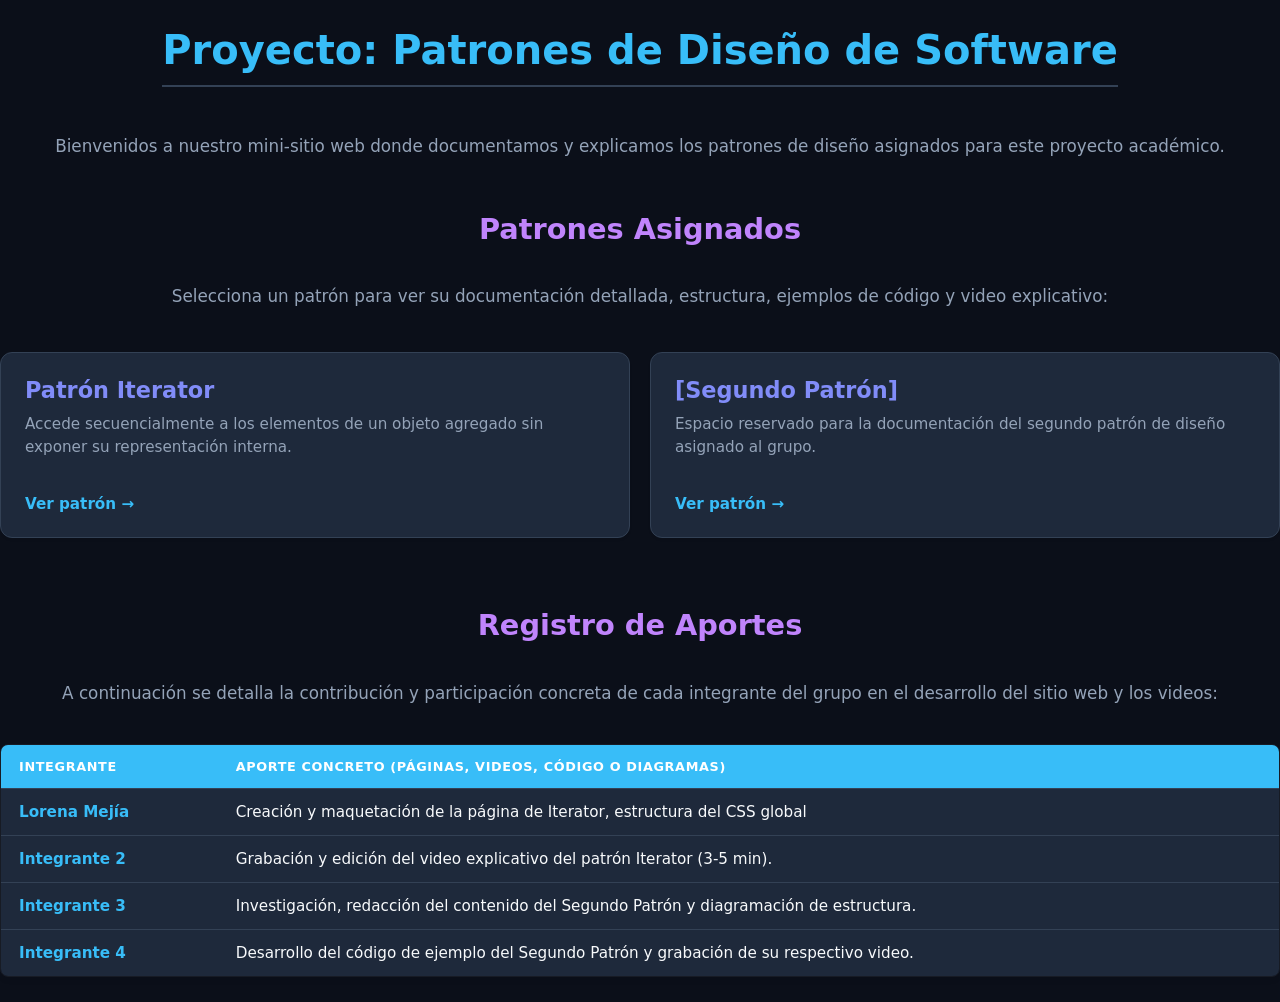
<file: main.html>
<!DOCTYPE html>
<html lang="es">
<head>
    <meta charset="UTF-8">
    <meta name="viewport" content="width=device-width, initial-scale=1.0">
    <title>Entrega de Patrones de Diseño de Software</title>
    <link rel="stylesheet" href="./css/main.css"> 
</head>
<body>

    <h1>Proyecto: Patrones de Diseño de Software</h1>
    <p>Bienvenidos a nuestro mini-sitio web donde documentamos y explicamos los patrones de diseño asignados para este proyecto académico.</p>

    <h2>Patrones Asignados</h2>
    <p>Selecciona un patrón para ver su documentación detallada, estructura, ejemplos de código y video explicativo:</p>
    
    <div class="patrones-container">
        <a href="./html/iterator.html" class="card-link">
            <h3>Patrón Iterator</h3>
            <p>Accede secuencialmente a los elementos de un objeto agregado sin exponer su representación interna.</p>
            <span class="btn-leer">Ver patrón →</span>
        </a>

        <a href="segundo-patron.html" class="card-link">
            <h3>[Segundo Patrón]</h3>
            <p>Espacio reservado para la documentación del segundo patrón de diseño asignado al grupo.</p>
            <span class="btn-leer">Ver patrón →</span>
        </a>
    </div>

    <h2>Registro de Aportes</h2>
    <p>A continuación se detalla la contribución y participación concreta de cada integrante del grupo en el desarrollo del sitio web y los videos:</p>

    <div class="tabla-contenedor">
        <table>
            <thead>
                <tr>
                    <th>Integrante</th>
                    <th>Aporte Concreto (Páginas, Videos, Código o Diagramas)</th>
                </tr>
            </thead>
            <tbody>
                <tr>
                    <td><strong>Lorena Mejía</strong></td>
                    <td>Creación y maquetación de la página de Iterator, estructura del CSS global</td>
                </tr>
                <tr>
                    <td><strong>Integrante 2</strong></td>
                    <td>Grabación y edición del video explicativo del patrón Iterator (3-5 min).</td>
                </tr>
                <tr>
                    <td><strong>Integrante 3</strong></td>
                    <td>Investigación, redacción del contenido del Segundo Patrón y diagramación de estructura.</td>
                </tr>
                <tr>
                    <td><strong>Integrante 4</strong></td>
                    <td>Desarrollo del código de ejemplo del Segundo Patrón y grabación de su respectivo video.</td>
                </tr>
            </tbody>
        </table>
    </div>

</body>
</html>
</file>
<file: css/main.css>
:root {
    --bg-color: #0f172a;
    --card-bg: #1e293b;
    --text-main: #f8fafc;
    --text-muted: #94a3b8;
    --accent: #38bdf8;
    --accent-secondary: #c084fc;
    --border: #334155;
}

body {
    overflow-x: hidden;
    background-color: #0b0f19;
    color: #f8fafc;
    perspective: 1200px;
    margin: 0 auto !important;
    padding: 0 !important;
    max-width: 100% !important;
    display: flex;
    flex-direction: column;
    align-items: center;
    width: 100vw;
    font-family: system-ui, -apple-system, sans-serif;
}

#scroll-progress {
    position: fixed;
    top: 0;
    left: 0;
    height: 4px;
    width: 100%;
    transform-origin: left;
    transform: scaleX(0);
    background: linear-gradient(90deg, #6366f1, #a855f7, #ec4899);
    z-index: 1000;
}

#ambient-bg {
    position: fixed;
    inset: 0;
    overflow: hidden;
    z-index: -1;
    pointer-events: none;
}

.blob {
    position: absolute;
    border-radius: 50%;
    filter: blur(90px);
    opacity: 0.25;
    will-change: transform;
}

.blob-1 {
    width: 450px;
    height: 450px;
    background: #4f46e5;
    top: 10%;
    left: -100px;
}

.blob-2 {
    width: 350px;
    height: 350px;
    background: #c084fc;
    top: 60%;
    right: -100px;
}

.cinema-viewport {
    width: 100%;
    max-width: 960px;
    margin: 0 auto !important;
    padding: 0 24px;
    box-sizing: border-box;
    display: flex;
    flex-direction: column;
    align-items: center;
}

.cinema-panel {
    min-height: auto;
    display: flex;
    flex-direction: column;
    justify-content: center;
    position: relative;
    margin: 40px 0;
    padding: 45px;
    background: rgba(15, 23, 42, 0.45);
    border-radius: 20px;
    border: 1px solid rgba(255, 255, 255, 0.05);
    backdrop-filter: blur(20px);
    box-shadow: 0 20px 50px rgba(0, 0, 0, 0.4);
    transform-style: preserve-3d;
    will-change: transform, opacity;
    box-sizing: border-box;
    width: 100%;
}

.hero-panel {
    min-height: auto;
    background: transparent;
    border: none;
    backdrop-filter: none;
    box-shadow: none;
    padding: 140px 0 20px 0;
    width: 100%;
}

.hero-container {
    display: flex;
    flex-direction: column;
    align-items: center;
    text-align: center;
    width: 100%;
}

.parallax-title {
    font-size: 3.5rem;
    font-weight: 900;
    line-height: 1.1;
    text-transform: uppercase;
    letter-spacing: -1.5px;
    background: linear-gradient(135deg, #fff 30%, #94a3b8);
    -webkit-background-clip: text;
    -webkit-text-fill-color: transparent;
    margin: 0;
    width: 100%;
    text-align: center;
    border: none !important;
    padding: 0 !important;
}

.parallax-subtitle {
    font-size: 1.35rem;
    color: #94a3b8;
    margin: 15px 0 0 0;
    width: 100%;
    text-align: center;
    max-width: 650px;
    line-height: 1.6;
}

.panel-title {
    font-size: 2rem;
    margin-top: 0;
    margin-bottom: 20px;
    font-weight: 800;
    background: linear-gradient(90deg, #fff, #a5b4fc);
    -webkit-background-clip: text;
    -webkit-text-fill-color: transparent;
}

.patrones-container {
    display: grid;
    grid-template-columns: repeat(auto-fit, minmax(280px, 1fr));
    gap: 20px;
    margin: 25px 0 0 0;
    width: 100%;
    box-sizing: border-box;
}

.card-link {
    background: rgba(30, 41, 59, 0.4);
    border: 1px solid rgba(255, 255, 255, 0.05);
    border-radius: 16px;
    padding: 30px;
    text-decoration: none;
    color: inherit !important;
    display: flex;
    flex-direction: column;
    justify-content: space-between;
    box-sizing: border-box;
    will-change: transform;
    transform-style: preserve-3d;
    perspective: 800px;
}

.card-link h3 {
    margin: 0 0 10px 0 !important;
    font-size: 1.4rem;
    color: #818cf8;
    font-weight: 700;
    transition: color 0.3s ease;
}

.card-link:hover h3 {
    color: #c084fc;
}

.card-link p {
    font-size: 0.95rem;
    color: #94a3b8;
    margin: 0 0 20px 0;
    line-height: 1.5;
}

.btn-leer {
    font-weight: bold;
    color: #38bdf8;
    font-size: 0.95rem;
    display: inline-flex;
    align-items: center;
}

.tabla-contenedor {
    overflow-x: auto;
    margin: 20px 0 0 0;
    border-radius: 12px;
    border: 1px solid rgba(255, 255, 255, 0.05);
    width: 100%;
    box-sizing: border-box;
}

table {
    width: 100%;
    border-collapse: collapse;
    background: rgba(15, 23, 42, 0.2);
    text-align: left;
}

th,
td {
    padding: 16px 20px;
    border-bottom: 1px solid rgba(255, 255, 255, 0.05);
    font-size: 0.95rem;
}

th {
    background: rgba(99, 102, 241, 0.15);
    color: #a5b4fc;
    font-weight: 700;
    letter-spacing: 0.05em;
    text-transform: uppercase;
    font-size: 0.8rem;
}

tr:last-child td {
    border-bottom: none;
}

tr:hover td {
    background: rgba(255, 255, 255, 0.01);
}

@media (max-width: 768px) {
    .parallax-title {
        font-size: 2.2rem;
    }

    .parallax-subtitle {
        font-size: 1.1rem;
    }

    .cinema-panel {
        padding: 25px;
        margin: 25px 0;
    }

    .cinema-viewport {
        padding: 0 20px;
    }
}

@media (prefers-reduced-motion: reduce) {
    .cinema-panel {
        transform: none !important;
        opacity: 1 !important;
    }
}

h1 {
    font-size: 2.5rem;
    color: var(--accent);
    border-bottom: 2px solid var(--border);
    padding-bottom: 12px;
    margin-bottom: 32px;
}

h2 {
    font-size: 1.8rem;
    color: var(--accent-secondary);
    margin-top: 40px;
}

h3 {
    font-size: 1.3rem;
    color: var(--accent);
    margin-top: 28px;
    display: flex;
    align-items: center;
}

h4 {
    font-size: 1.1rem;
    color: var(--text-main);
    text-transform: uppercase;
    letter-spacing: 0.05em;
    margin-top: 24px;
}

p {
    color: var(--text-muted);
    font-size: 1.05rem;
    margin-bottom: 16px;
}

ul {
    background-color: var(--card-bg);
    border: 1px solid var(--border);
    border-radius: 8px;
    padding: 20px 20px 20px 40px;
    margin-bottom: 24px;
}

li {
    margin-bottom: 12px;
    color: var(--text-muted);
}

li:last-child {
    margin-bottom: 0;
}

strong {
    color: var(--accent);
}

.patrones-container {
    display: grid;
    grid-template-columns: repeat(auto-fit, minmax(300px, 1fr));
    gap: 20px;
    margin: 30px 0;
}

.card-link {
    background: var(--card-bg, #ffffff);
    border: 1px solid var(--border, #e5e5e5);
    border-radius: 12px;
    padding: 24px;
    text-decoration: none;
    color: inherit;
    display: flex;
    flex-direction: column;
    justify-content: space-between;
    transition: transform 0.2s ease, box-shadow 0.2s ease;
    box-shadow: var(--shadow, 0 2px 4px rgba(0, 0, 0, 0.02));
}

.card-link:hover {
    transform: translateY(-4px);
    box-shadow: 0 10px 15px -3px rgba(0, 0, 0, 0.1);
    border-color: var(--accent, #2563eb);
}

.card-link h3 {
    margin-top: 0 !important;
    border: none !important;
    padding: 0 !important;
}

.btn-leer {
    margin-top: 16px;
    font-weight: bold;
    color: var(--accent, #2563eb);
    font-size: 0.95rem;
}

.tabla-contenedor {
    overflow-x: auto;
    margin: 25px 0;
    box-shadow: var(--shadow, 0 4px 6px -1px rgb(0 0 0 / 0.05));
    border-radius: 8px;
}

table {
    width: 100%;
    border-collapse: collapse;
    background: var(--card-bg, #ffffff);
    text-align: left;
}

th,
td {
    padding: 14px 18px;
    border-bottom: 1px solid var(--border, #e5e5e5);
}

th {
    background-color: var(--primary, var(--accent, #2563eb));
    color: #ffffff;
    font-weight: 600;
}

tr:hover {
    background-color: rgba(0, 0, 0, 0.01);
}
</file>
